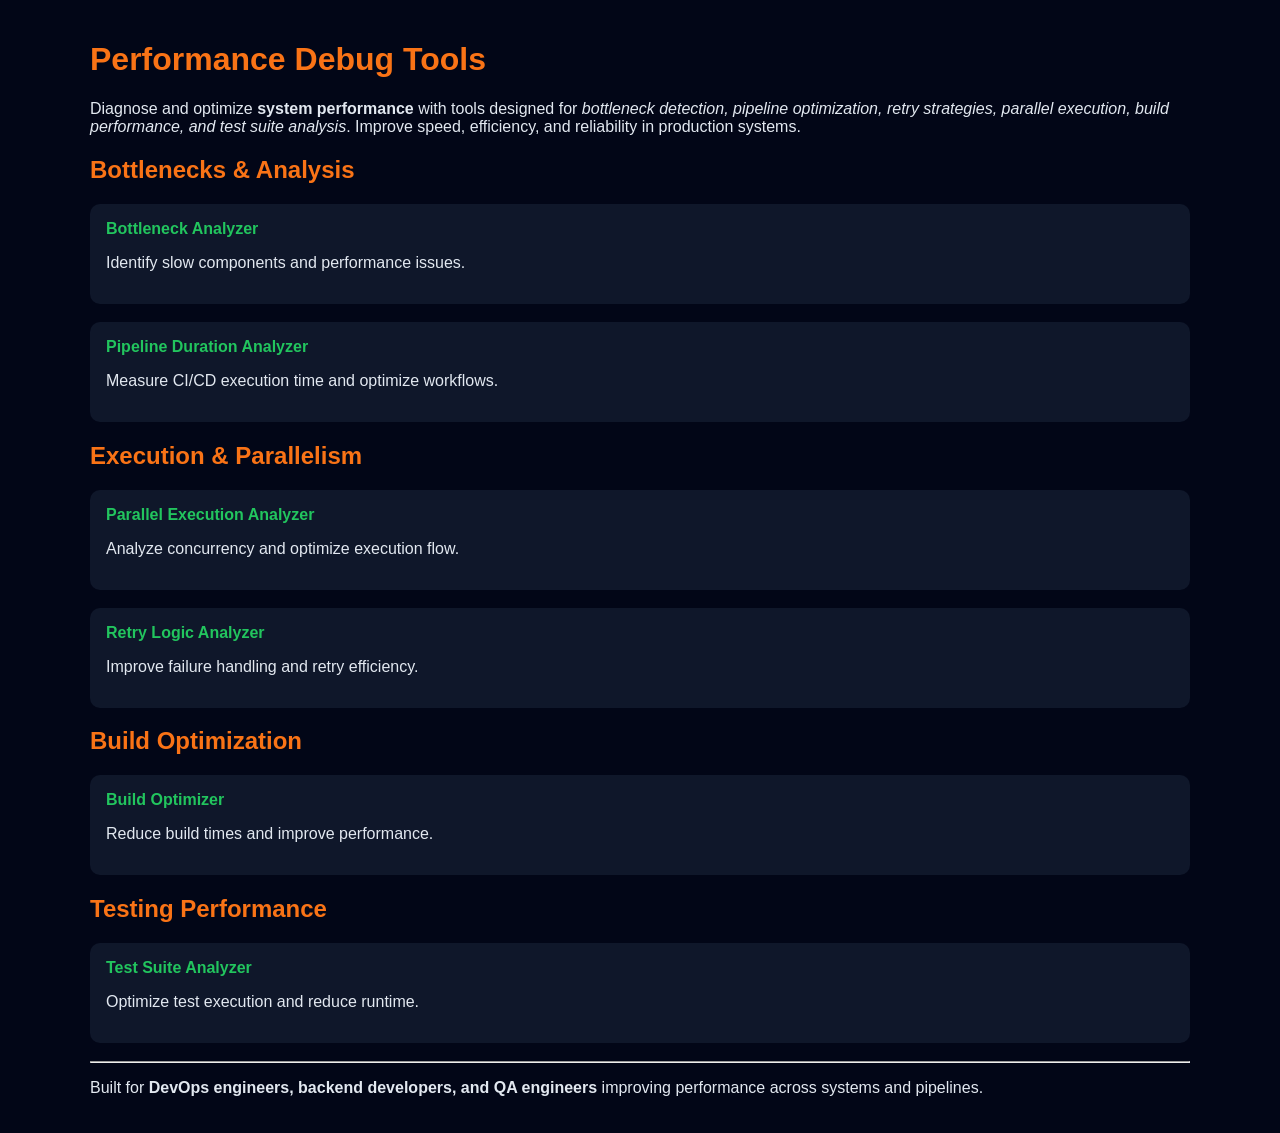
<file: index.html>
<!DOCTYPE html>
<html lang="en">
<head>
  <meta charset="UTF-8">
  <meta name="google-site-verification" content="PkLa_ViOo6FAHpvh8SacceMb95o9tePRdrqLNBz9X1M" />
  <meta name="viewport" content="width=device-width, initial-scale=1.0">

  <!-- SEO -->
  <title>Performance Debug Tools – Bottlenecks, Pipelines & Test Optimization</title>
  <meta name="description" content="Identify and fix performance issues with tools for bottlenecks, pipelines, retries, parallel execution, build optimization, and test suites.">
  <meta name="keywords" content="
    performance bottleneck finder tool,
    pipeline duration optimization ci cd,
    test suite performance analyzer,
    build optimizer performance tool,
    parallel execution performance analyzer,
    retry logic optimization tool,
    backend performance debugging tools,
    ci cd pipeline slow fix,
    test execution optimization tools,
    system performance troubleshooting tools
  ">
  <meta name="robots" content="index, follow">

  <!-- Open Graph -->
  <meta property="og:title" content="Performance Debug Tools – Bottleneck & Pipeline Optimization">
  <meta property="og:description" content="Optimize pipelines, debug performance issues, and improve test execution speed.">
  <meta property="og:type" content="website">

  <style>
    body {
      font-family: Arial, sans-serif;
      background: #020617;
      color: #e2e8f0;
      margin: 0;
      padding: 20px;
    }
    h1, h2 {
      color: #f97316;
    }
    a {
      color: #22c55e;
      text-decoration: none;
    }
    a:hover {
      text-decoration: underline;
    }
    .container {
      max-width: 1100px;
      margin: auto;
    }
    .tool {
      margin-bottom: 18px;
      padding: 16px;
      background: #0f172a;
      border-radius: 10px;
    }
  </style>
</head>

<body>
  <div class="container">

    <h1>Performance Debug Tools</h1>

    <p>
      Diagnose and optimize <strong>system performance</strong> with tools designed for
      <em>bottleneck detection, pipeline optimization, retry strategies, parallel execution, build performance, and test suite analysis</em>.
      Improve speed, efficiency, and reliability in production systems.
    </p>

    <h2>Bottlenecks & Analysis</h2>

    <div class="tool">
      <a href="bottleneck/">
        <strong>Bottleneck Analyzer</strong>
      </a>
      <p>Identify slow components and performance issues.</p>
    </div>

    <div class="tool">
      <a href="pipeline-duration/">
        <strong>Pipeline Duration Analyzer</strong>
      </a>
      <p>Measure CI/CD execution time and optimize workflows.</p>
    </div>

    <h2>Execution & Parallelism</h2>

    <div class="tool">
      <a href="parallel/">
        <strong>Parallel Execution Analyzer</strong>
      </a>
      <p>Analyze concurrency and optimize execution flow.</p>
    </div>

    <div class="tool">
      <a href="retry/">
        <strong>Retry Logic Analyzer</strong>
      </a>
      <p>Improve failure handling and retry efficiency.</p>
    </div>

    <h2>Build Optimization</h2>

    <div class="tool">
      <a href="build-optimizer/">
        <strong>Build Optimizer</strong>
      </a>
      <p>Reduce build times and improve performance.</p>
    </div>

    <h2>Testing Performance</h2>

    <div class="tool">
      <a href="test-suite/">
        <strong>Test Suite Analyzer</strong>
      </a>
      <p>Optimize test execution and reduce runtime.</p>
    </div>

    <hr>

    <p>
      Built for <strong>DevOps engineers, backend developers, and QA engineers</strong>
      improving performance across systems and pipelines.
    </p>

  </div>
</body>
</html>
</file>
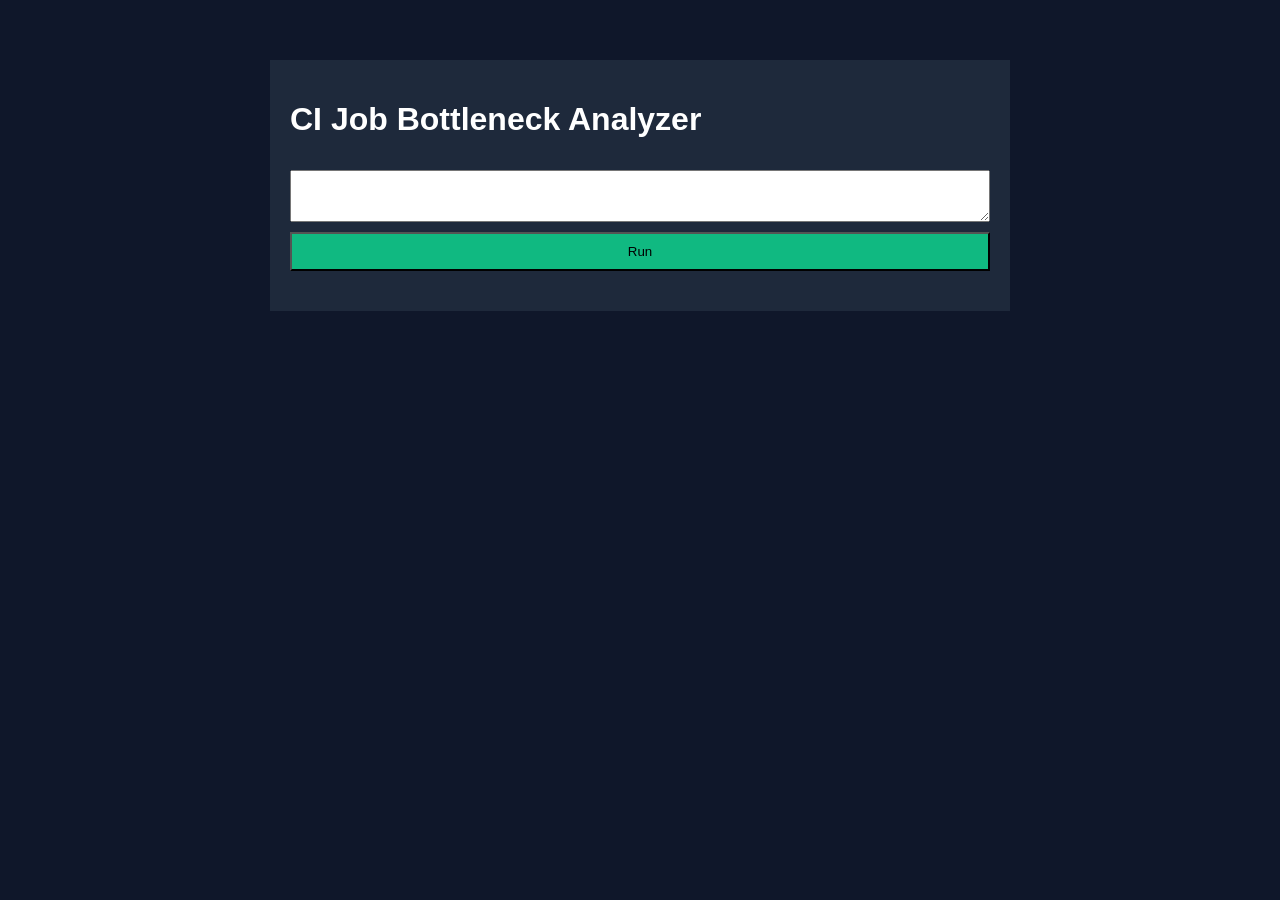
<file: bottleneck/index.html>
<html><head><title>CI Job Bottleneck Analyzer</title><link rel='stylesheet' href='styles.css'></head><body><div class='container'><h1>CI Job Bottleneck Analyzer</h1><textarea id='times'></textarea><button onclick='run()'>Run</button><div id='res' class='result'></div></div><script src='script.js'></script></body></html>
</file>
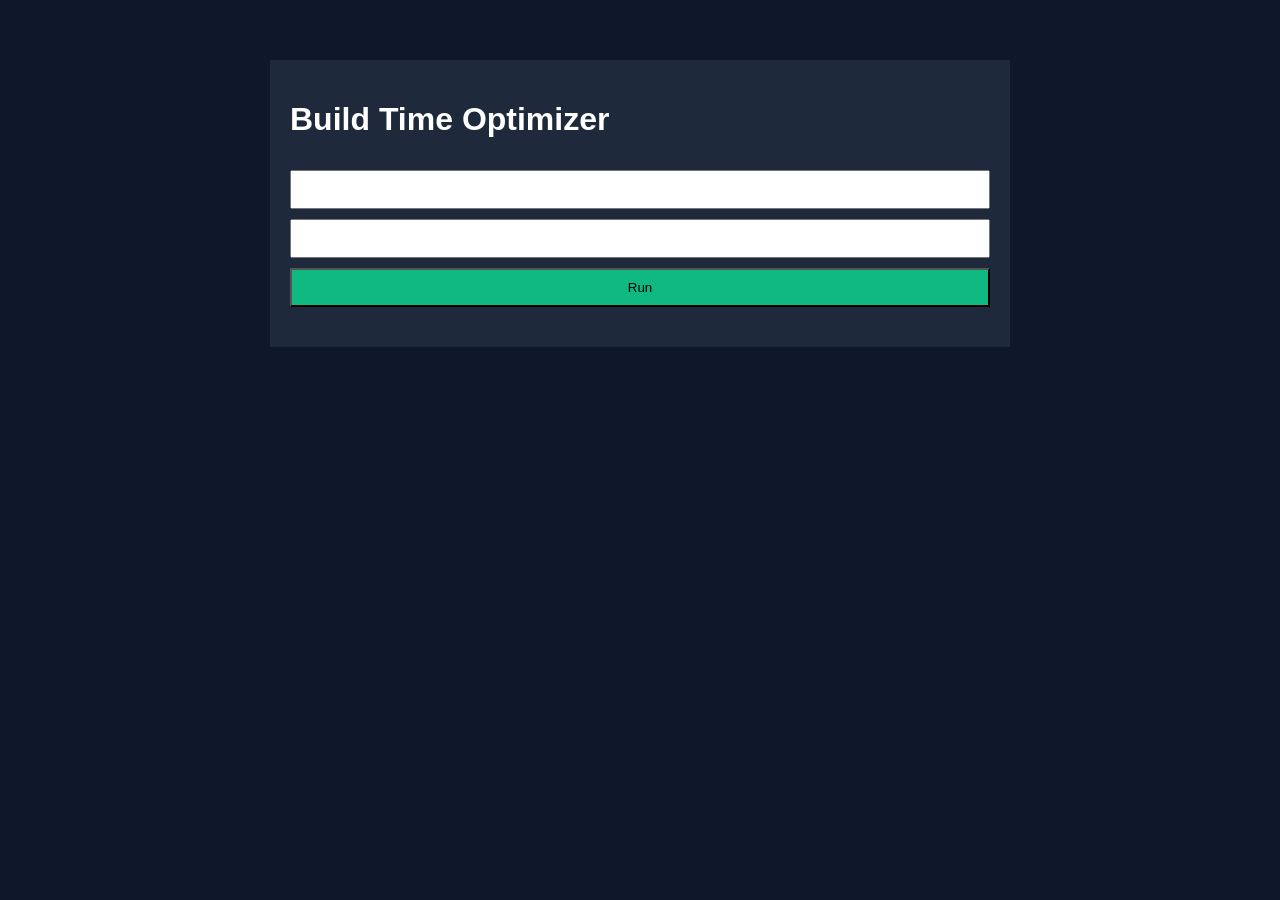
<file: build-optimizer/index.html>
<html><head><title>Build Time Optimizer</title><link rel='stylesheet' href='styles.css'></head><body><div class='container'><h1>Build Time Optimizer</h1><input id='time'><input id='reduction'><button onclick='run()'>Run</button><div id='res' class='result'></div></div><script src='script.js'></script></body></html>
</file>
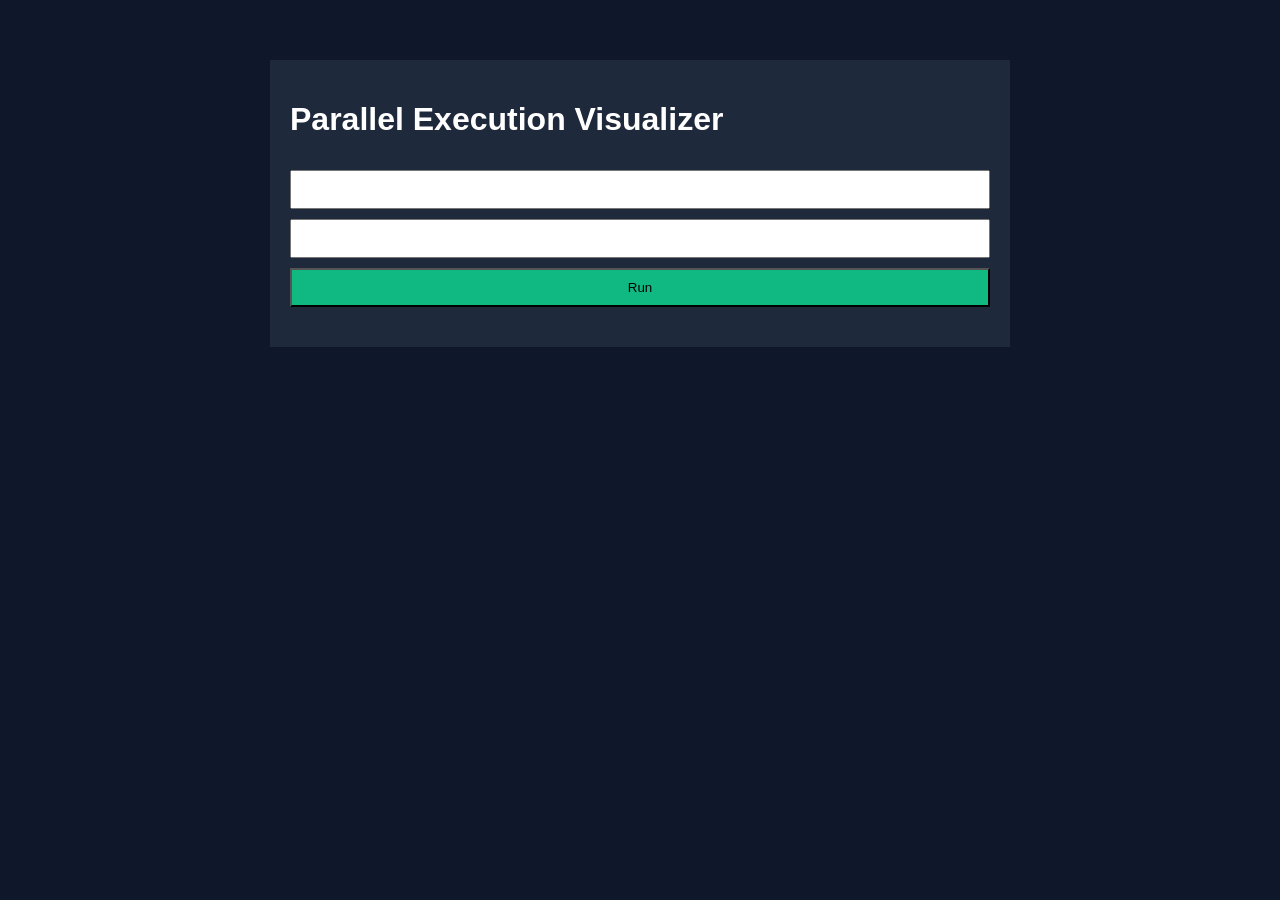
<file: parallel/index.html>
<html><head><title>Parallel Execution Visualizer</title><link rel='stylesheet' href='styles.css'></head><body><div class='container'><h1>Parallel Execution Visualizer</h1><input id='jobs'><input id='parallel'><button onclick='run()'>Run</button><div id='res' class='result'></div></div><script src='script.js'></script></body></html>
</file>
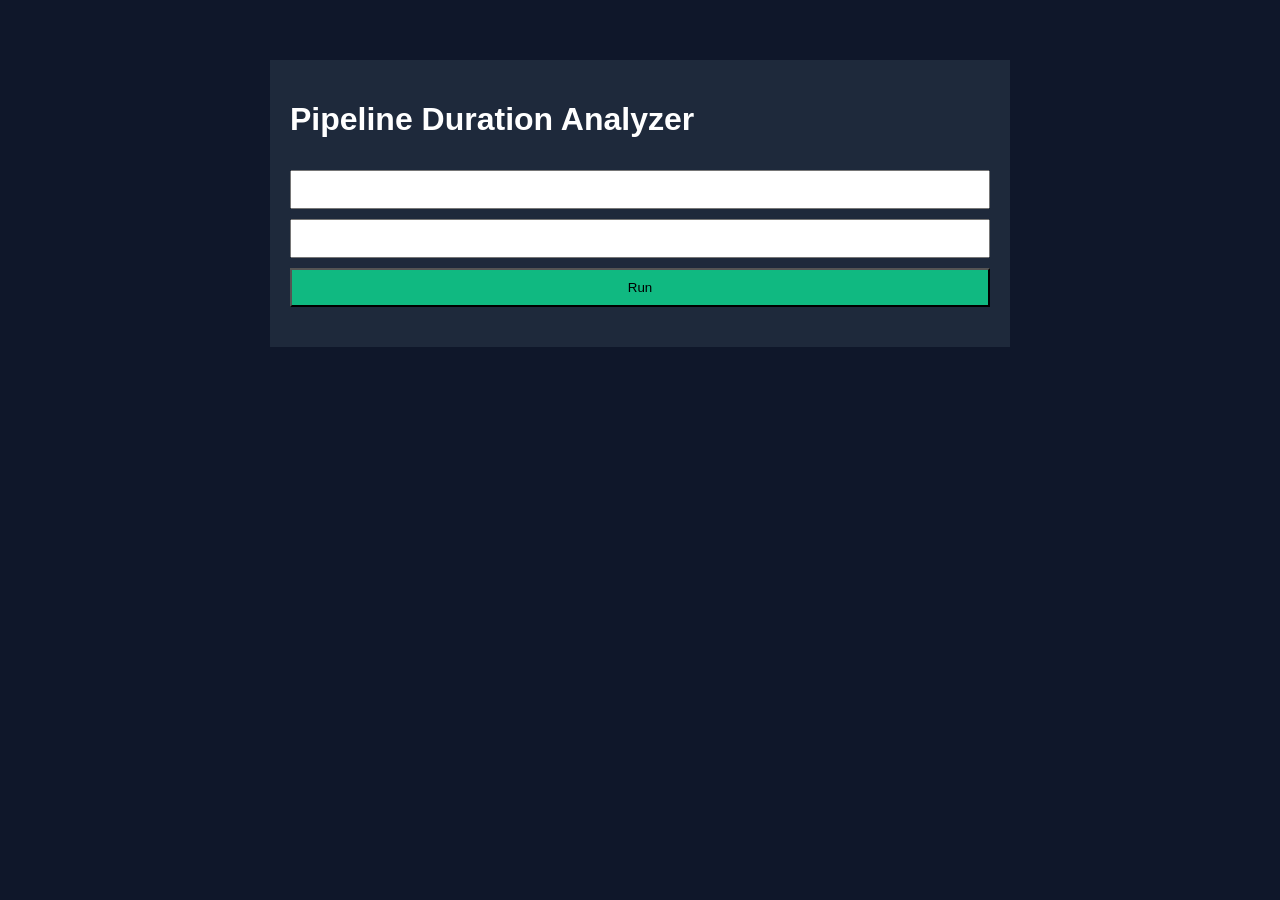
<file: pipeline-duration/index.html>
<html><head><title>Pipeline Duration Analyzer</title><link rel='stylesheet' href='styles.css'></head><body><div class='container'><h1>Pipeline Duration Analyzer</h1><input id='jobs'><input id='avg'><button onclick='run()'>Run</button><div id='res' class='result'></div></div><script src='script.js'></script></body></html>
</file>
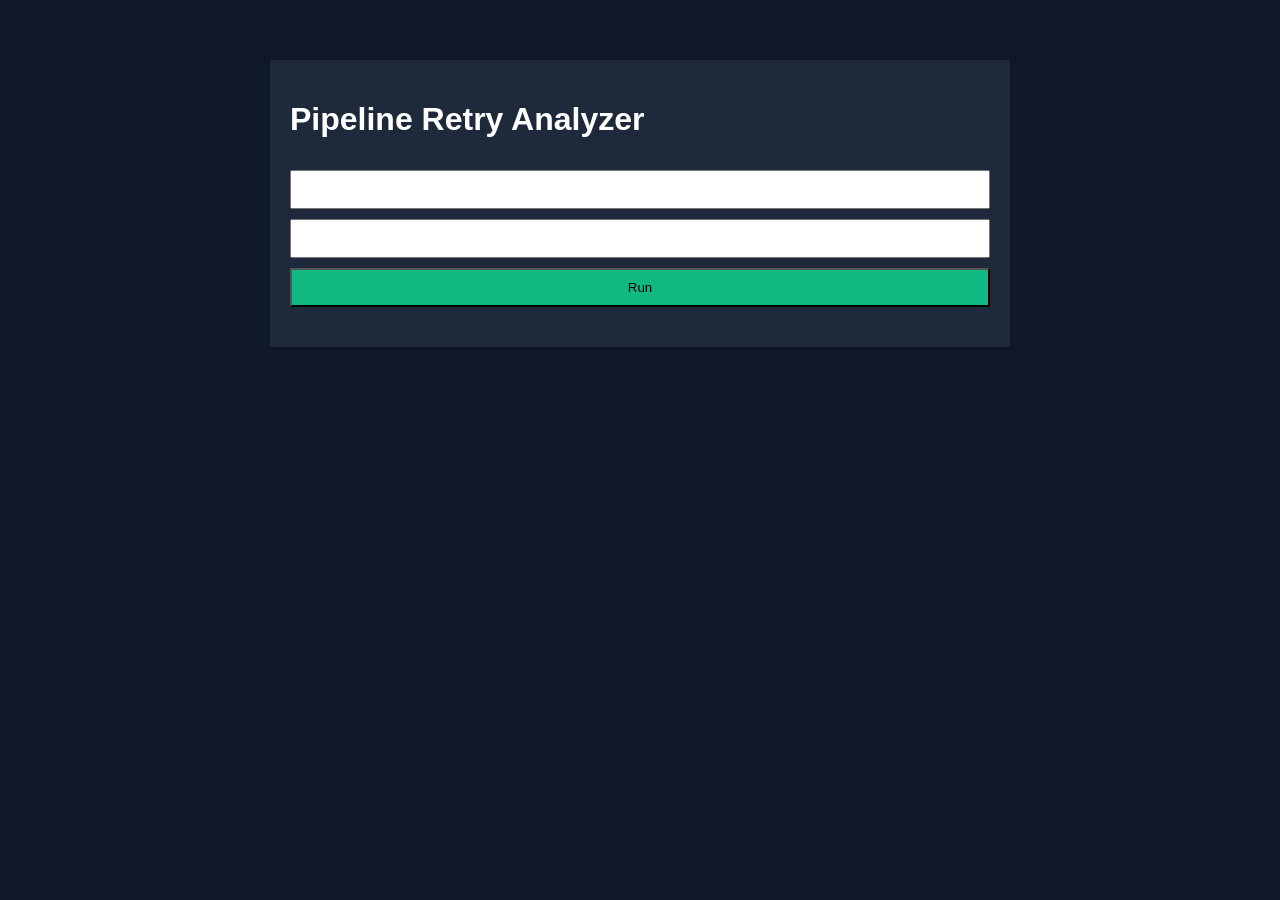
<file: retry/index.html>
<html><head><title>Pipeline Retry Analyzer</title><link rel='stylesheet' href='styles.css'></head><body><div class='container'><h1>Pipeline Retry Analyzer</h1><input id='fails'><input id='attempts'><button onclick='run()'>Run</button><div id='res' class='result'></div></div><script src='script.js'></script></body></html>
</file>
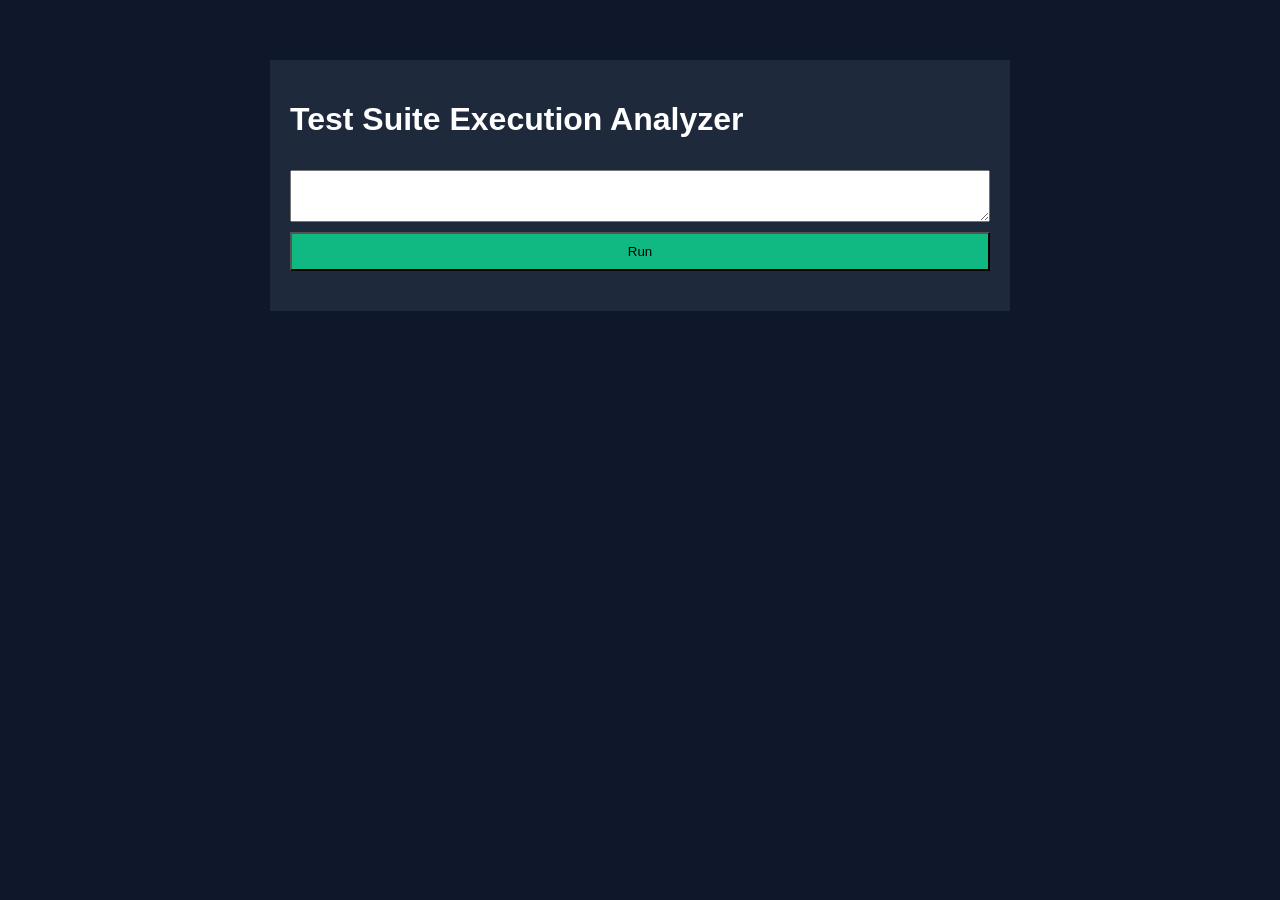
<file: test-suite/index.html>
<html><head><title>Test Suite Execution Analyzer</title><link rel='stylesheet' href='styles.css'></head><body><div class='container'><h1>Test Suite Execution Analyzer</h1><textarea id='tests'></textarea><button onclick='run()'>Run</button><div id='res' class='result'></div></div><script src='script.js'></script></body></html>
</file>
<file: bottleneck/styles.css>
body{font-family:Arial;background:#0f172a;color:#fff}.container{max-width:700px;margin:60px auto;padding:20px;background:#1e293b}textarea,input{width:100%;margin-top:10px;padding:10px}button{margin-top:10px;width:100%;padding:10px;background:#10b981}.result{margin-top:20px}
</file>
<file: build-optimizer/styles.css>
body{font-family:Arial;background:#0f172a;color:#fff}.container{max-width:700px;margin:60px auto;padding:20px;background:#1e293b}textarea,input{width:100%;margin-top:10px;padding:10px}button{margin-top:10px;width:100%;padding:10px;background:#10b981}.result{margin-top:20px}
</file>
<file: parallel/styles.css>
body{font-family:Arial;background:#0f172a;color:#fff}.container{max-width:700px;margin:60px auto;padding:20px;background:#1e293b}textarea,input{width:100%;margin-top:10px;padding:10px}button{margin-top:10px;width:100%;padding:10px;background:#10b981}.result{margin-top:20px}
</file>
<file: pipeline-duration/styles.css>
body{font-family:Arial;background:#0f172a;color:#fff}.container{max-width:700px;margin:60px auto;padding:20px;background:#1e293b}textarea,input{width:100%;margin-top:10px;padding:10px}button{margin-top:10px;width:100%;padding:10px;background:#10b981}.result{margin-top:20px}
</file>
<file: retry/styles.css>
body{font-family:Arial;background:#0f172a;color:#fff}.container{max-width:700px;margin:60px auto;padding:20px;background:#1e293b}textarea,input{width:100%;margin-top:10px;padding:10px}button{margin-top:10px;width:100%;padding:10px;background:#10b981}.result{margin-top:20px}
</file>
<file: test-suite/styles.css>
body{font-family:Arial;background:#0f172a;color:#fff}.container{max-width:700px;margin:60px auto;padding:20px;background:#1e293b}textarea,input{width:100%;margin-top:10px;padding:10px}button{margin-top:10px;width:100%;padding:10px;background:#10b981}.result{margin-top:20px}
</file>
